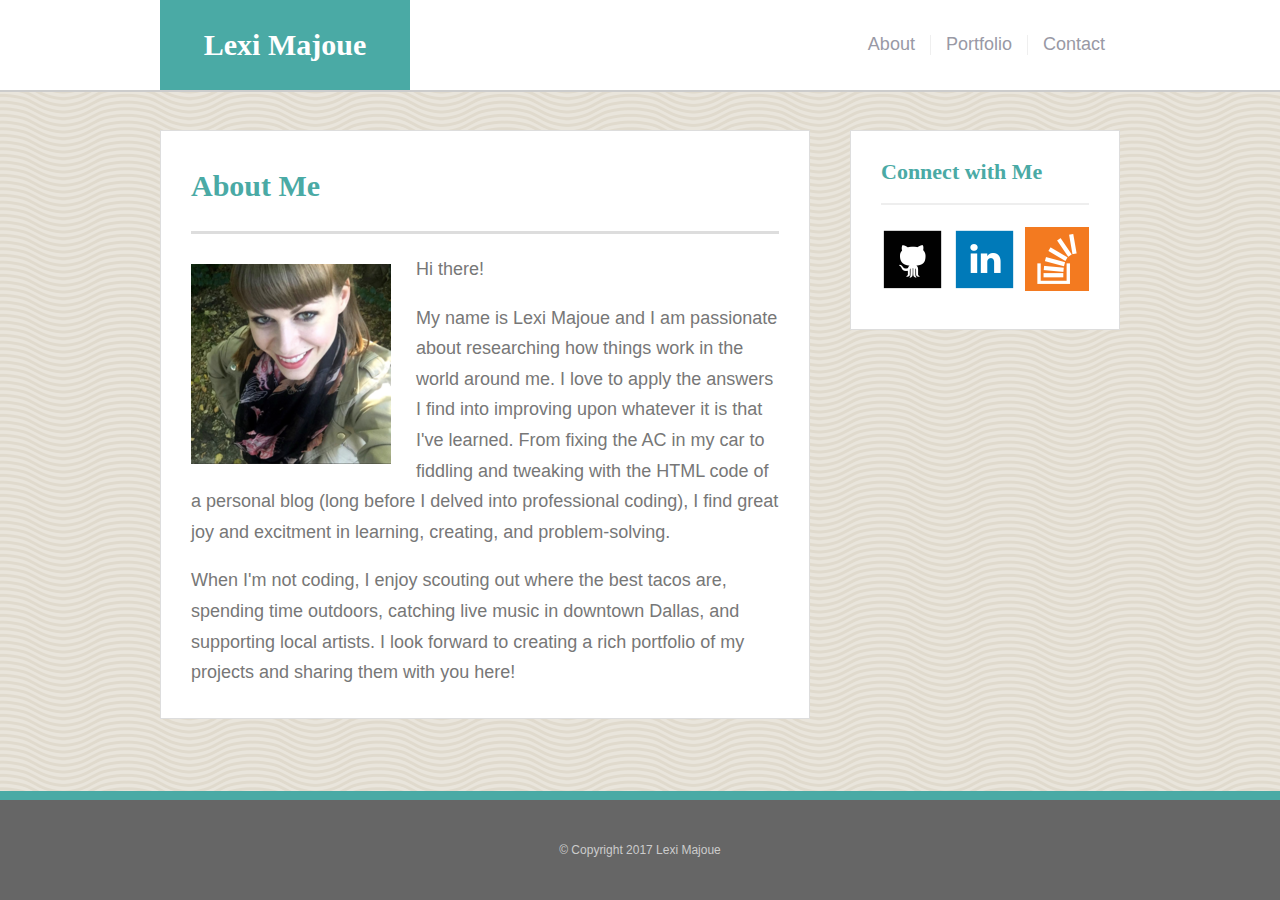
<file: index.html>
<!DOCTYPE html>
<html lang="en">
<head>

  <title>Lexi Majoue</title>

  <meta charset="UTF-8">
  <meta name="viewport" content="width=device-width, initial-scale=1.0">

  <link rel="stylesheet" type="text/css" href="assets/css/reset.css">

  <link rel="stylesheet" type="text/css" href="assets/css/style.css">
  </head>
</head>
<body>
  <!-- "wrapper" div for sticky footer -->
  <div class="wrapper">

    <header>
      <div id="header_block">
        <div id="header_name_text_block"><h1 id="header_name_text">Lexi Majoue</h1></div>
        <nav>
          <div class="nav_link"><p><a href="index.html">About</a></p></div>
          <div class="nav_vertical_bar"></div>
          <div class="nav_link"><p><a href="portfolio.html">Portfolio</a></p></div>
          <div class="nav_vertical_bar"></div>
          <div class="nav_link"><p><a href="contact.html">Contact</a></p></div>
        </nav>
      </div>
    </header>

    <div id="main_block">
      <section>
        <h2>About Me</h2>
        <div id="section_grey_line"></div>
        <img id="profile_image" src="assets/images/bio-image.png" alt="Lexi Majoue">

    <p>Hi there!</p>
  <br>

    <p>My name is Lexi Majoue and I am passionate about researching how things work in the world around me. I love to apply the answers I find into improving upon whatever it is that I've learned. From fixing the AC in my car to fiddling and tweaking with the HTML code of a personal blog (long before I delved into professional coding), I find great joy and excitment in learning, creating, and problem-solving.</p>
    <br>
    <p>When I'm not coding, I enjoy scouting out where the best tacos are, spending time outdoors, catching live music in downtown Dallas, and supporting local artists. I look forward to creating a rich portfolio of my projects and sharing them with you here!</p>
    </section>

      <aside>
        <h3>Connect with Me</h3>
        <div id="aside_grey_line"></div>
        <div id="social_images">
           <a href="https://github.com/lexluther2125" target="_blank">
        <img src="assets/images/GitHub.png" alt="GitHub">
        </a>
          <a href="https://www.linkedin.com/in/lexi-majoue-9a8bbbab/" target="_blank">
        <img src="assets/images/LinkedIn.png" alt="LinkedIn">
        </a>
           <a href="https://stackoverflow.com/users/7742231/lexi-majoue?tab=profile" target="_blank">
        <img src="assets/images/overflow.png" alt="Stack Overflow">
        </a>
        </div>
      </aside>
    </div>
  
    <!-- "push" div for sticky footer -->
    <div class="push"></div>
  </div>

  <footer>
    <div id="footer_text">&copy; Copyright 2017 Lexi Majoue</div>
  </footer>
</body>
</html>
</file>
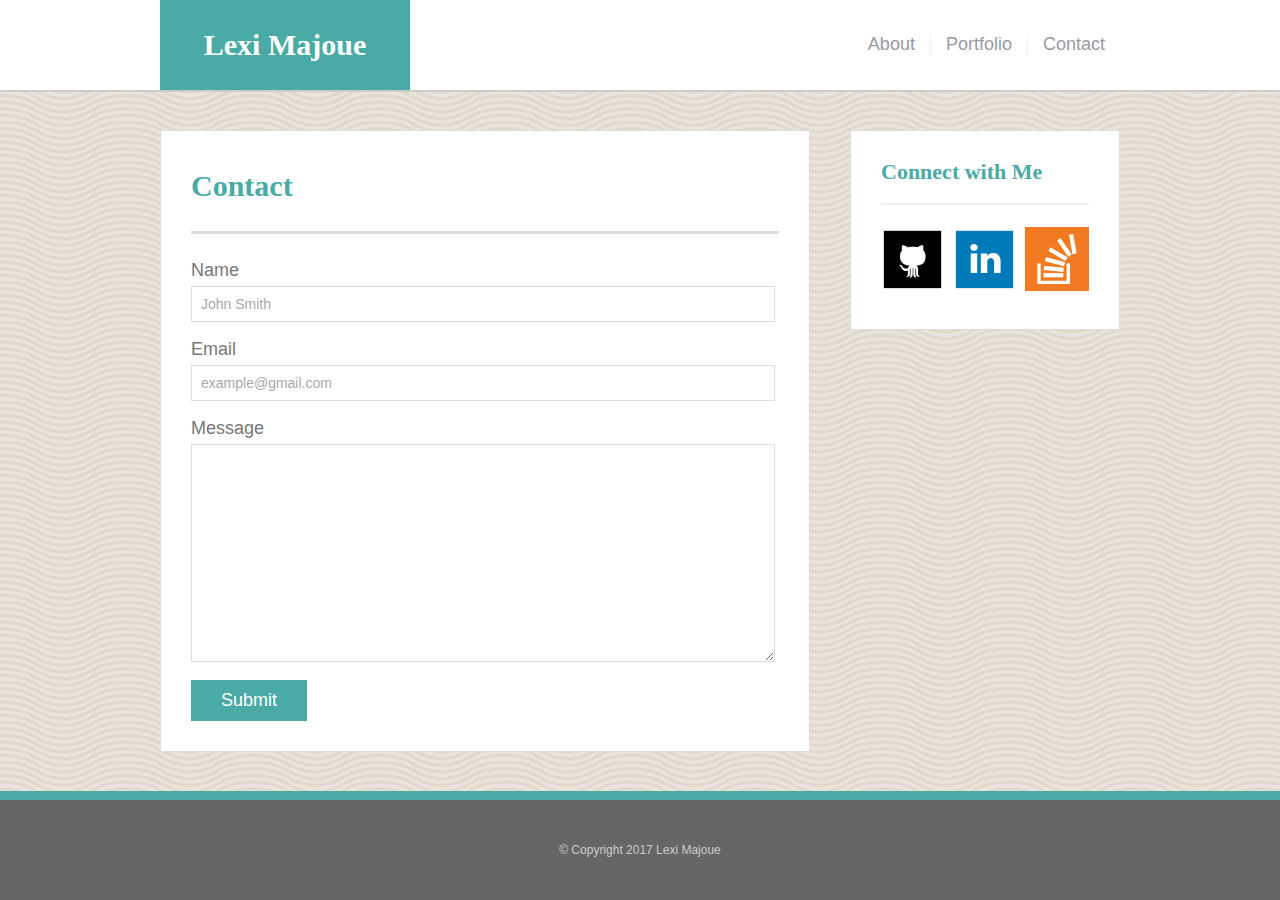
<file: contact.html>
<!DOCTYPE html>
<html lang="en">
<head>
	<title>Lexi Majoue</title>

	<meta charset="UTF-8">
	<meta name="viewport" content="width=device-width, initial-scale=1.0">
	
	<link rel="stylesheet" type="text/css" href="assets/css/reset.css">
	<link rel="stylesheet" type="text/css" href="assets/css/style.css">
</head>
<body>
	<!-- "wrapper" div for sticky footer -->
	<div class="wrapper">

		<header>
			<div id="header_block">
				<div id="header_name_text_block"><h1 id="header_name_text">Lexi Majoue</h1></div>
				<nav>
					<div class="nav_link"><p><a href="index.html">About</a></p></div>
					<div class="nav_vertical_bar"></div>
					<div class="nav_link"><p><a href="portfolio.html">Portfolio</a></p></div>
					<div class="nav_vertical_bar"></div>
					<div class="nav_link"><p><a href="contact.html">Contact</a></p></div>
				</nav>
			</div>
		</header>

		<div id="main_block">
			<section>
				<h2>Contact</h2>
				<div id="section_grey_line"></div>
				
				<form>
					<label>Name</label><br/>
					<input type="text" name="name" value="John Smith"><br/><br/>

					<label>Email</label><br/>
					<input type="email" name="email" value="example@gmail.com"><br/><br/>

					<label>Message</label><br/>
					<textarea name="message"></textarea><br/>

					<div id="submit_button"><input type="submit" value="Submit"></div>
				</form>
			</section>

			<aside>
				<h3>Connect with Me</h3>
				<div id="aside_grey_line"></div>
				<div id="social_images">
				<a href="https://github.com/lexluther2125" target="_blank">
        <img src="assets/images/GitHub.png" alt="GitHub">
        </a>
   <a href="https://www.linkedin.com/in/lexi-majoue-9a8bbbab/" target="_blank">
        <img src="assets/images/LinkedIn.png" alt="LinkedIn">
        </a>
           <a href="https://stackoverflow.com/users/7742231/lexi-majoue?tab=profile" target="_blank">
        <img src="assets/images/overflow.png" alt="Stack Overflow">
        </a>	
				</div>
			</aside>
		</div>
	
		<!-- "push" div for sticky footer -->
		<div class="push"></div>
	</div>

	<footer>
		<div id="footer_text">&copy; Copyright 2017 Lexi Majoue</div>
	</footer>
</body>
</html>
</file>
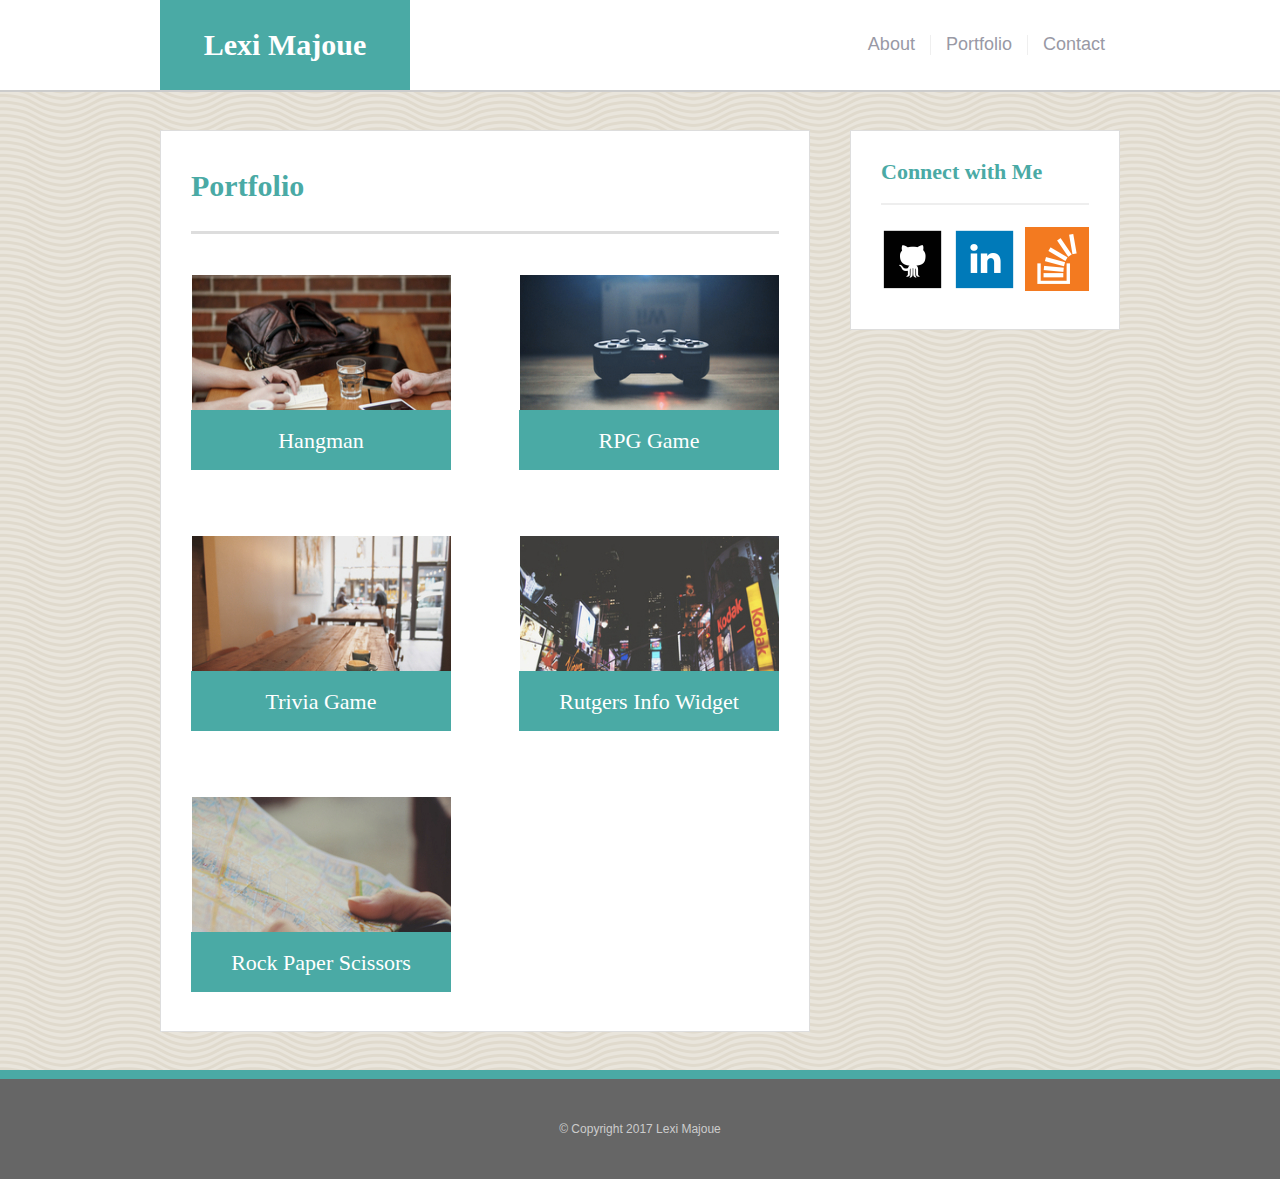
<file: portfolio.html>
<!DOCTYPE html>
<html lang="en">
<head>
	<title>Lexi Majoue</title>

	<meta charset="UTF-8">
	<meta name="viewport" content="width=device-width, initial-scale=1.0">

	<link rel="stylesheet" type="text/css" href="assets/css/reset.css">
	<link rel="stylesheet" type="text/css" href="assets/css/style.css">
</head>
<body>
	<!-- "wrapper" div for sticky footer -->
	<div class="wrapper">

		<header>
			<div id="header_block">
				<div id="header_name_text_block"><h1 id="header_name_text">Lexi Majoue</h1></div>
				<nav>
					<div class="nav_link"><p><a href="index.html">About</a></p></div>
					<div class="nav_vertical_bar"></div>
					<div class="nav_link"><p><a href="portfolio.html">Portfolio</a></p></div>
					<div class="nav_vertical_bar"></div>
					<div class="nav_link"><p><a href="contact.html">Contact</a></p></div>
				</nav>
			</div>
		</header>

		<div id="main_block">
			<section>
				<h2>Portfolio</h2>
				<div id="section_grey_line"></div>

				<div id="portfolio_pic_block">
					<div class="portfolio_pic">
						<a href="#"><div class="portfolio_pic_text_block">Hangman</div></a>
						<img src="assets/images/hang.png" alt="Hangman">
					</div>
					<div class="portfolio_pic">
						<a href="#"><div class="portfolio_pic_text_block">RPG Game</div></a>
						<img src="assets/images/rpggame.png" alt="RPG Game">
					</div>
					<div class="portfolio_pic">
						<a href="#"><div class="portfolio_pic_text_block">Trivia Game</div></a>
						<img src="assets/images/trivial.png" alt="Trivia Game">
					</div>
					<div class="portfolio_pic">
						<a href="#"><div class="portfolio_pic_text_block">Rutgers Info Widget</div></a>
						<img src="assets/images/rutgerswidget.png" alt="Rutgers Info Widget">
					</div>
					<div class="portfolio_pic">
						<a href="#"><div class="portfolio_pic_text_block">Rock Paper Scissors</div></a>
						<img src="assets/images/paper.png" alt="Rock Paper Scissors">
					</div>
				</div>
			</section>

			<aside>
				<h3>Connect with Me</h3>
				<div id="aside_grey_line"></div>
				<div id="social_images">
			<a href="https://github.com/lexluther2125" target="_blank">
        	<img src="assets/images/GitHub.png" alt="GitHub">
        	</a>
			<a href="https://www.linkedin.com/in/lexi-majoue-9a8bbbab/" target="_blank">
        <img src="assets/images/LinkedIn.png" alt="LinkedIn">
        </a>
           <a href="https://stackoverflow.com/users/7742231/lexi-majoue?tab=profile" target="_blank">
        <img src="assets/images/overflow.png" alt="Stack Overflow">
        </a>
				</div>
			</aside>
		</div>

		<!-- "push" div for sticky footer -->
		<div class="push"></div>
	</div>

	<footer>
		<div id="footer_text">&copy; Copyright 2017 Lexi Majoue</div>
	</footer>
</body>
</html>
</file>
<file: assets/css/style.css>
* {
	margin: 0
}

html, body {
	height: 100%;
}

.wrapper {
	min-height: 100%;
	height: auto !important;
	height: 100%;
	margin: 0 auto -109px;
}

.push {
	height: 109px;
}


/* selectors for all HTML tags across all pages */
body {
	background: url('../images/subtle-background.png') #ffffff; 
	margin: 0px;
	padding: 0px;

	font-family: 'Arial', 'Helvetica Neue', Helvetica, sans-serif;
	font-size: 18px;
	color: #777777;
}

a {
	color: #9999A5;
	text-decoration: none;
}

h1, h2, h3 {
	font-family: 'Georgia', Times, "Times New Roman", serif;
	font-weight: bold;
	font-size: 30px;
	color: #4aaaa5;
}

h3 {
	font-size: 22px
}


/* selectors for header content */
header {
	background: #ffffff;
	border-bottom: 2px solid #cccccc;
	max-width: 100%;
}

#header_block {
	width: 960px;
	height: 90px;
	margin: 0px auto;

	display: flex;
	align-items: center;
	justify-content: space-between;
}

#header_name_text_block {
	background: #4aaaa5;
	width: 250px;
	height: 90px;

	display: flex;
	align-items: center;
}

#header_name_text {
	margin: auto;
	color: white;
}


/* selectors for nav content */
nav {
	height: 20px;
	display: flex;
	justify-content: flex-end;
}

.nav_link {
	background: white;
	height: 100%;
	padding: 0px 15px;

	transition: all 0.2s linear;
}

.nav_link:hover {
	background: #efefef;
}

.nav_vertical_bar {
	background: #efefef;
	width: 1px; 
	height: 100%;
}


/* selectors for main content (section + aside) */
#main_block {
	width: 960px;
	margin: 38px auto;

	display: flex;
	justify-content: space-between;
}

section, aside {
	background: #ffffff;
	border: 1px solid #dddddd;
	width: 588px;
	padding: 40px 30px 30px 30px;
}

section p {
	line-height: 170%;
}

#section_grey_line {
	background: #dddddd;
	height: 3px;
	margin: 30px 0 20px 0;
}

aside {
	width: 208px;
	height: 133px;
	padding: 30px 30px 35px 30px;
}

aside img {
	width: 64px;
	height: 64px;

	transition: all 0.2s linear;
}

aside img:hover {
	opacity: 0.7;
}

#aside_grey_line {
	background: #EEEEEE;
	height: 2px;
	margin: 20px 0 22px 0;
}

#social_images {
	display: flex;
	justify-content: space-between;
}


/* selectors for footer content */
footer {
	background: #666666;
	border-top: 9px solid #4aaaa5;
	height: 100px;

	display: flex;
	align-items: center;
	justify-content: center;
}

#footer_text {
	font-size: 12px;
	color: #cccccc;
}


/* selectors unique to index.html*/
#profile_image {
	margin: 10px 25px 10px 0px;
	float: left;
}


/* selectors unique to portfolio.html*/
#portfolio_pic_block {
	width: 588px;
	margin-top: 40px;
	display: flex;
	justify-content: space-between;
	flex-wrap: wrap;
}

.portfolio_pic {
	height: 205px;
	margin-bottom: 56px;
	position: relative;
}

.portfolio_pic:last-child {
	margin-bottom: 0px;
}

.portfolio_pic_text_block {
	background: #4aaaa5;
	width: 100%;
	height: 40px;
	margin-top: 136px;
	padding-top: 20px;
	position: absolute;

	font-family: 'Georgia', Times, Times New Roman, serif;
	font-size: 22px;
	color: white;
	text-align: center;

	transition: all 0.2s linear;
}

.portfolio_pic_text_block:hover {
	background: #777777;
}


/* selectors unique to contact.html */
form {
	margin-top: 27px;
}

input, textarea {
	border: 1px solid #dddddd;
	width: 564px;
	margin-top: 7px;
	padding: 9px;

	font-size: 14px;
	color: #a9a9a9;
}

input[type=submit] {
	background: #4aaaa5;
	border: 0px;
	outline: none;
	width: auto;
	margin-top: 15px;
	padding: 10px 30px;

	font-size: 18px;
	color: white;

	transition: all 0.2s linear;
}

input[type=submit]:hover {
	background: #777777;
}

textarea {
	height: 198px;
}

/* media queries for various screen widths */
@media screen and (max-width: 980px) {

header {
width: 100%;
height: 90px;
}

#header_block {
width: 718px;
}

#main_block {
width: 718px;
}

section {
width: 350px;
}

#profile_image {
width: 350px;
margin: 10px auto 16px auto;
float: none;
}

.portfolio_pic, .portfolio_pic img {
width: 100%;
max-width: 300px;
height: 100%
max-height: 310px;
}

input, textarea {
width: 325px;
margin-top: 7px;
padding: 9px;
font-size: 14px;
}

aside {
width: 190px;
height: 125px;
padding: 30px 30px 35px 30px;
}
}

@media screen and (max-width: 768px) {
#header_block {
width: 100%;
max-width: 550px;
float:left;
}

#main_block {
width: 75%;
max-width: 665px;
flex-wrap: wrap;
}

section {
width: 100%;
margin-bottom: 38px;
}

aside {
width: 100%;
}

input, textarea {
width: 500px;
margin-top: 7px;
padding: 9px;
font-size: 14px;
}

#social_images {
justify-content: flex-start;
}

#social_images img {
margin-right: 10px;
}

#profile_image {
width: 50%;
margin: 10px 16px 10px 16px;
float: left;
}

.portfolio_pic, .portfolio_pic img {
width: 275px;
height: 205px;
}

nav {
float:right;
}

.nav_link {
text-align: right;
}
}

@media screen and (max-width: 640px) {
#header_block {
width: 100%;
height: 122px;
display: block;
margin: 0px;
}

header {
	width: 200%;
	height: 125px;
}

#header_name_text_block {
width: 125%;
height: 50%;
margin: 0px;
}

nav {
height: 50px;
width: 100%;
max-width: 472px;
}

.nav_link {
width: 33.3%;
height: 38px;
margin-top: 25px;
padding: 0;
text-align: center;
}

#main_block {
width: 100%;
height: 80%;
max-width: 472px;
flex-wrap: wrap;
}

section {
width: 100%;
max-width: 640px;
margin-bottom: 38px;
}

aside {
width: 100%;
}

#social_images {
justify-content: flex-start;
}

#social_images img {
margin-right: 10px;
}

#profile_image {
width: 100%;
margin: 10px auto 16px auto;
float: none;
}

.portfolio_pic, .portfolio_pic img {
width: 100%;
max-width: 410px;
height: 100%;
max-height: 306px;
}

input, textarea {
width: 450px;
margin-top: 7px;
padding: 9px;
font-size: 14px;
}
}
</file>
